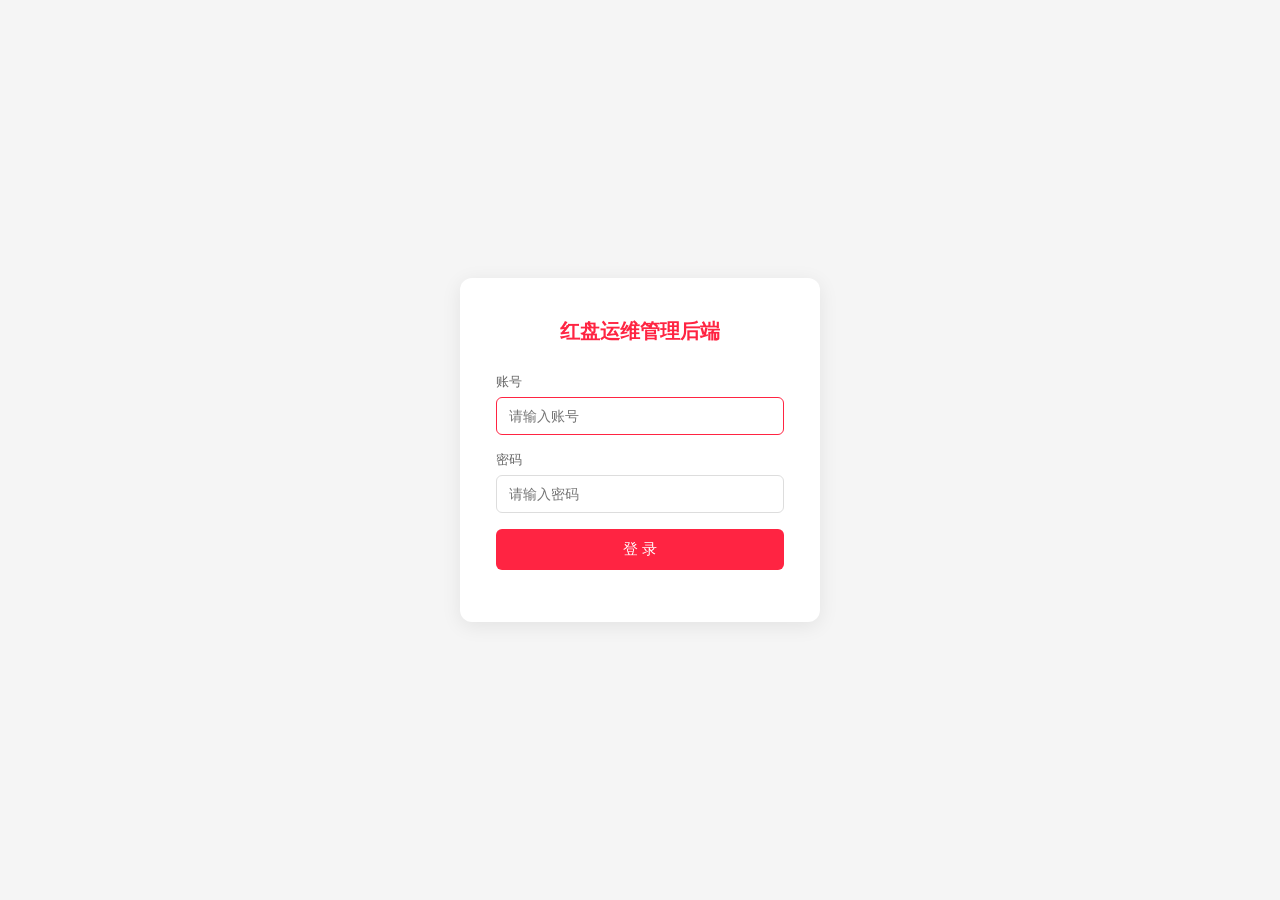
<file: src/xiaohongshu_blogger_crawler/dashboard/templates/login.html>
<!DOCTYPE html>
<html lang="zh-CN">
<head>
    <meta charset="UTF-8">
    <meta name="viewport" content="width=device-width, initial-scale=1.0">
    <title>登录 - 红盘运维管理后端</title>
    <style>
        * { box-sizing: border-box; margin: 0; padding: 0; }
        body {
            font-family: -apple-system, BlinkMacSystemFont, "Segoe UI", sans-serif;
            background: #f5f5f5;
            display: flex;
            align-items: center;
            justify-content: center;
            min-height: 100vh;
        }
        .login-card {
            background: #fff;
            border-radius: 12px;
            box-shadow: 0 4px 20px rgba(0,0,0,.08);
            padding: 40px 36px;
            width: 360px;
        }
        .login-card h2 {
            text-align: center;
            color: #ff2442;
            font-size: 20px;
            margin-bottom: 28px;
        }
        .login-card label {
            display: block;
            font-size: 13px;
            color: #666;
            margin-bottom: 6px;
        }
        .login-card input {
            width: 100%;
            padding: 10px 12px;
            border: 1px solid #ddd;
            border-radius: 6px;
            font-size: 14px;
            outline: none;
            transition: border-color .2s;
            margin-bottom: 16px;
        }
        .login-card input:focus { border-color: #ff2442; }
        .login-btn {
            width: 100%;
            padding: 11px;
            background: #ff2442;
            color: #fff;
            border: none;
            border-radius: 6px;
            font-size: 15px;
            cursor: pointer;
            transition: background .2s;
        }
        .login-btn:hover { background: #e01f3a; }
        .login-btn:disabled { background: #ccc; cursor: not-allowed; }
        .login-msg {
            margin-top: 12px;
            text-align: center;
            font-size: 13px;
            color: #cc0000;
        }
    </style>
</head>
<body>
<div class="login-card">
    <h2>红盘运维管理后端</h2>
    <label>账号</label>
    <input type="text" id="login-user" placeholder="请输入账号" autofocus>
    <label>密码</label>
    <input type="password" id="login-pass" placeholder="请输入密码">
    <button class="login-btn" id="login-btn" onclick="doLogin()">登 录</button>
    <div class="login-msg" id="login-msg"></div>
</div>
<script>
    document.getElementById('login-pass').addEventListener('keydown', function(e) {
        if (e.key === 'Enter') doLogin();
    });
    document.getElementById('login-user').addEventListener('keydown', function(e) {
        if (e.key === 'Enter') document.getElementById('login-pass').focus();
    });

    async function doLogin() {
        const user = document.getElementById('login-user').value.trim();
        const pass = document.getElementById('login-pass').value;
        const msg = document.getElementById('login-msg');
        const btn = document.getElementById('login-btn');
        if (!user || !pass) { msg.textContent = '请输入账号和密码'; return; }

        btn.disabled = true;
        msg.textContent = '';
        try {
            const resp = await fetch('/api/login', {
                method: 'POST',
                headers: { 'Content-Type': 'application/json' },
                body: JSON.stringify({ username: user, password: pass }),
            });
            const result = await resp.json();
            if (result.ok) {
                window.location.href = '/';
            } else {
                msg.textContent = result.msg || '登录失败';
            }
        } catch (e) {
            msg.textContent = '请求失败：' + e;
        } finally {
            btn.disabled = false;
        }
    }
</script>
</body>
</html>
</file>
